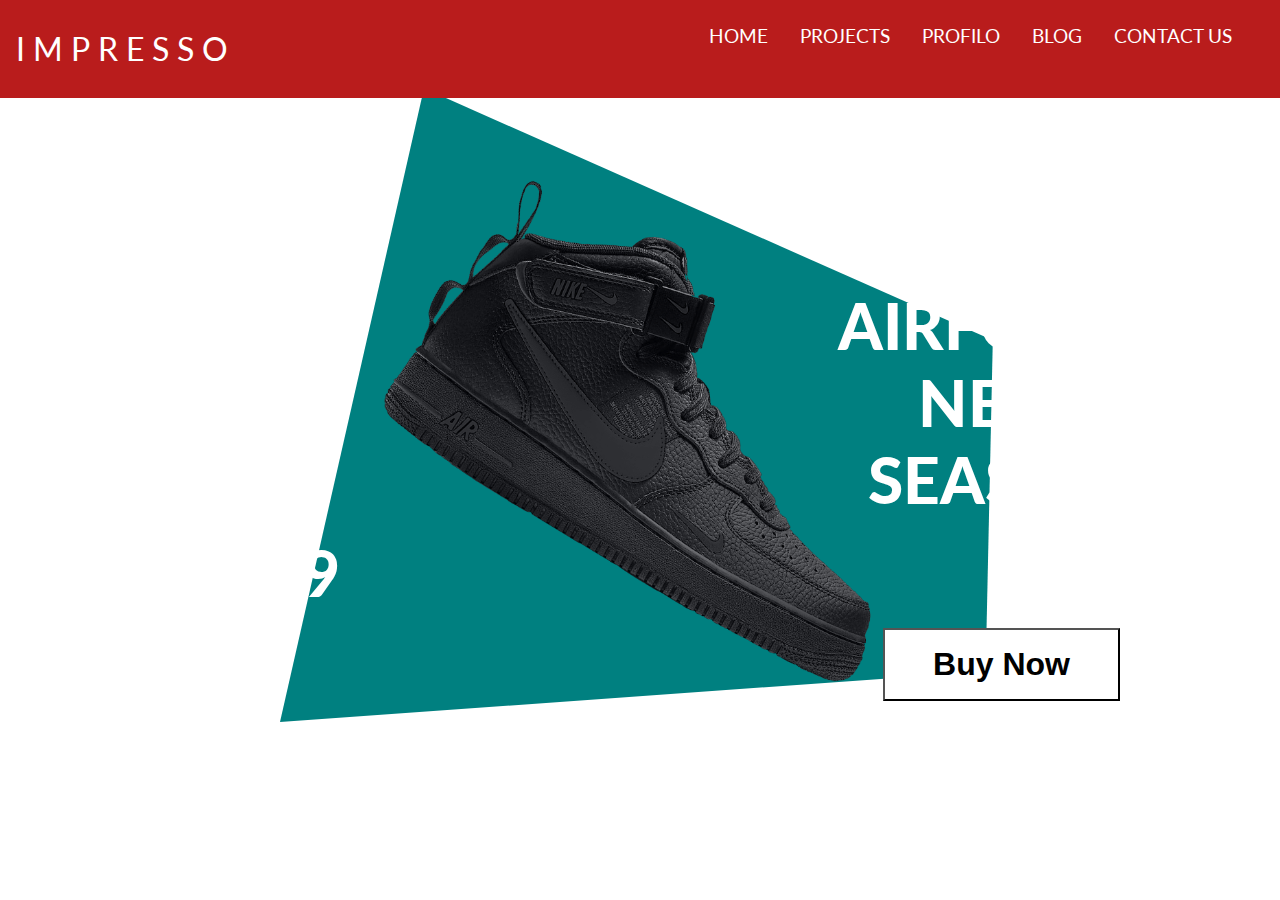
<file: index.html>
<!DOCTYPE html>
<html lang="en">

<head>
    <meta charset="UTF-8">
    <meta http-equiv="X-UA-Compatible" content="IE=edge">
    <meta name="viewport" content="width=device-width, initial-scale=1.0">
    <link rel="preconnect" href="https://fonts.googleapis.com">
    <link rel="preconnect" href="https://fonts.gstatic.com" crossorigin>
    <link
        href="https://fonts.googleapis.com/css2?family=Italiana&family=Lato:ital,wght@0,100;0,300;0,400;0,700;0,900;1,100;1,300;1,400;1,700;1,900&display=swap"
        rel="stylesheet">
    <link rel="stylesheet" href="style.css">
    <script>

        function includeHTML() {
            var z, i, elmnt, file, xhttp;
            /*loop through a collection of all HTML elements:*/
            z = document.getElementsByTagName("*");
            for (i = 0; i < z.length; i++) {
                elmnt = z[i];
                /*search for elements with a certain attribute:*/
                file = elmnt.getAttribute("w3-include-html");
                if (file) {
                    /*make an HTTP request using the attribute value as the file name:*/
                    xhttp = new XMLHttpRequest();
                    xhttp.onreadystatechange = function () {
                        if (this.readyState == 4) {
                            if (this.status == 200) { elmnt.innerHTML = this.responseText; }
                            if (this.status == 404) { elmnt.innerHTML = "Page not found."; }
                            /*remove the attribute, and call this function once more:*/
                            elmnt.removeAttribute("w3-include-html");
                            includeHTML();
                        }
                    }
                    xhttp.open("GET", file, true);
                    xhttp.send();
                    /*exit the function:*/
                    return;
                }
            }
        };

    </script>
    <title>Impresso Mart</title>
</head>

<body>
    <div w3-include-html="header.html"></div>
    <div class="slider">
        <div class="sliderWrapper">
            <div class="sliderItem">
                <img src="./img/air.png" class="sliderImg" />
                <div class="sliderBg"></div>
                <h1 class="sliderTitle">
                    AIRFORCE <br />
                    NEW <br />
                    SEASON
                </h1>
                <h2 class="sliderPrice">$199</h2>
                <button class="sliderButton">Buy Now</button>
            </div>
            <div class="sliderItem">
                <img src="./img/jordan.png" class="sliderImg" />
                <div class="sliderBg"></div>
                <h1 class="sliderTitle">
                    JORDAN <br />
                    NEW <br />
                    SEASON
                </h1>
                <h2 class="sliderPrice">$199</h2>
                <button class="sliderButton">Buy Now</button>
            </div>
            <div class="sliderItem">
                <img src="./img/blazer.png" class="sliderImg" />
                <div class="sliderBg"></div>
                <h1 class="sliderTitle">
                    BLAZER <br />
                    NEW <br />
                    SEASON
                </h1>
                <h2 class="sliderPrice">$199</h2>
                <button class="sliderButton">Buy Now</button>
            </div>
            <div class="sliderItem">
                <img src="./img/hippie.png" class="sliderImg" />
                <div class="sliderBg"></div>
                <h1 class="sliderTitle">
                    HIPPIE <br />
                    NEW <br />
                    SEASON
                </h1>
                <h2 class="sliderPrice">$199</h2>
                <button class="sliderButton">Buy Now</button>
            </div>
            <div class="sliderItem">
                <img src="./img/crater.png" class="sliderImg" />
                <div class="sliderBg"></div>
                <h1 class="sliderTitle">
                    CARTER <br />
                    NEW <br />
                    SEASON
                </h1>
                <h2 class="sliderPrice">$199</h2>
                <button class="sliderButton">Buy Now</button>
            </div>
        </div>

    </div>
    <script src="./app.js"></script>
    <script>
                            includeHTML();
    </script>
</body>

</html>
</file>
<file: style.css>
*, *::before, *::after {
    box-sizing: border-box;
}

body {
    font-family: 'Italiana', serif;
    font-family: 'Lato', sans-serif;
    padding: 0;
    margin: 0;
}


/** Slider styles **/
.slider {
    background: url("https://images.unsplash.com/photo-1604147495798-57beb5d6af73?ixlib=rb-1.2.1&ixid=MnwxMjA3fDB8MHxwaG90by1wYWdlfHx8fGVufDB8fHx8&auto=format&fit=crop&w=870&q=80");
    object-fit: cover;
    overflow: hidden;
    height: 100vh;

    /* clip-path: polygon(0 0, 100% 0, 100% 49%, 0% 100%); */
}

.sliderWrapper {
    display: flex;
    width: 500vw;
    transition: all 1s ease-in-out ;
    padding-top: 20vh;
}

.sliderItem {
    width: 100vw;
    display: flex;
    align-items: center;
    justify-content: center;
    position: relative;
}

.sliderImg {
    z-index: 1;
    width: 70vw;
}

.sliderTitle {
    position: absolute;
    font-size: 4em;
    font-weight: 900;
    right: 2em;
    top: 1em;
    color: white;
    text-align: center;
    z-index: 1;
    display: none;
}

.sliderPrice {
    position: absolute;
    font-size: 4rem;
    font-weight: 900;
    top: 4.7em;
        bottom: 2em;
        left: 3em;
    color: white;
    text-align: center;
    z-index: 1;
}

.sliderButton {
    position: absolute;
    top: 10em;
    right: 5em;
    background: white;
    font-size: 2rem;
    font-weight: 700;
    padding: 0.5em 1.5em;
    margin-top: 4em;
    z-index: 1;
}

.sliderButton:hover {
    background: black;
    color: white;
    z-index: 1;
}

.sliderBg {
    width: 45em;
    height: 45em;
    position: absolute;
    clip-path: polygon(20% 0%, 99% 35%, 98% 81%, 0 88%);
    display: none;
        /* mobile */
}

.sliderItem:nth-child(1) .sliderBg {
    background-color: teal;
}

@media screen and (min-width: 800px) {
    .sliderImg {
        width: 40vw;
    }

    .sliderBg {
        display: block;
    }

    .sliderTitle {
        display: block;
    }
}
</file>
